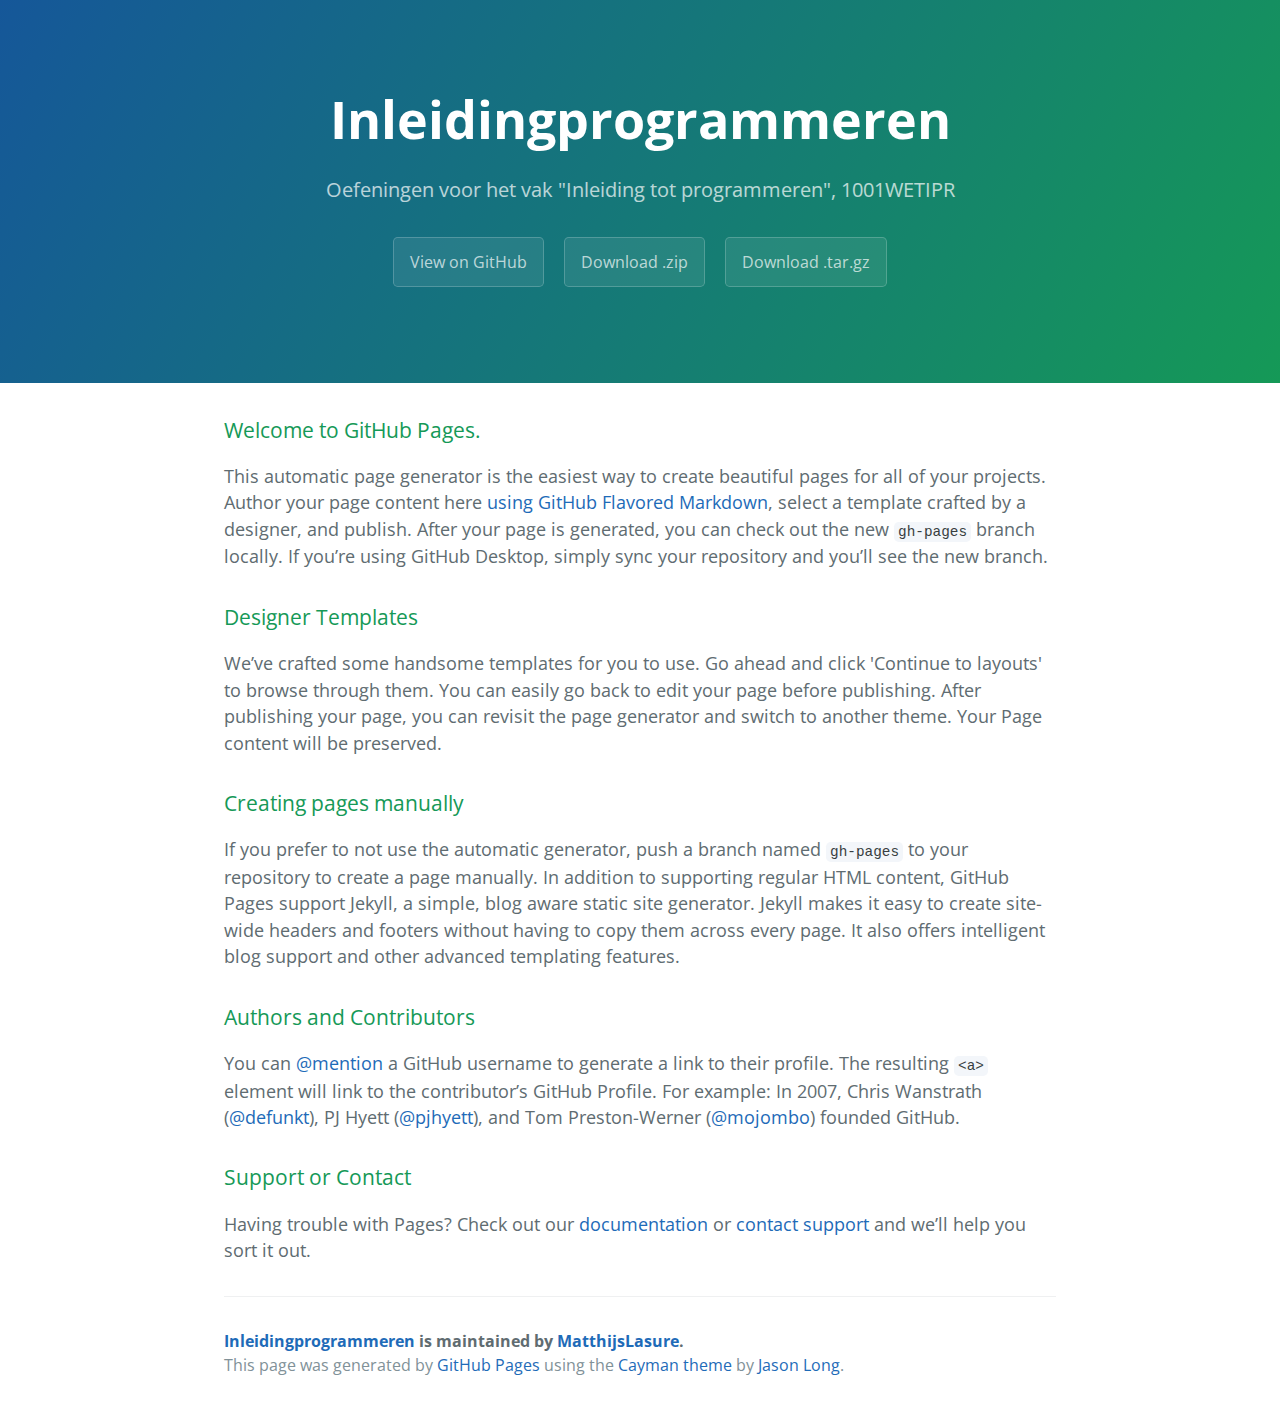
<file: index.html>
<!DOCTYPE html>
<html lang="en-us">
  <head>
    <meta charset="UTF-8">
    <title>Inleidingprogrammeren by MatthijsLasure</title>
    <meta name="viewport" content="width=device-width, initial-scale=1">
    <link rel="stylesheet" type="text/css" href="stylesheets/normalize.css" media="screen">
    <link href='https://fonts.googleapis.com/css?family=Open+Sans:400,700' rel='stylesheet' type='text/css'>
    <link rel="stylesheet" type="text/css" href="stylesheets/stylesheet.css" media="screen">
    <link rel="stylesheet" type="text/css" href="stylesheets/github-light.css" media="screen">
  </head>
  <body>
    <section class="page-header">
      <h1 class="project-name">Inleidingprogrammeren</h1>
      <h2 class="project-tagline">Oefeningen voor het vak &quot;Inleiding tot programmeren&quot;, 1001WETIPR</h2>
      <a href="https://github.com/MatthijsLasure/InleidingProgrammeren" class="btn">View on GitHub</a>
      <a href="https://github.com/MatthijsLasure/InleidingProgrammeren/zipball/master" class="btn">Download .zip</a>
      <a href="https://github.com/MatthijsLasure/InleidingProgrammeren/tarball/master" class="btn">Download .tar.gz</a>
    </section>

    <section class="main-content">
      <h3>
<a id="welcome-to-github-pages" class="anchor" href="#welcome-to-github-pages" aria-hidden="true"><span aria-hidden="true" class="octicon octicon-link"></span></a>Welcome to GitHub Pages.</h3>

<p>This automatic page generator is the easiest way to create beautiful pages for all of your projects. Author your page content here <a href="https://guides.github.com/features/mastering-markdown/">using GitHub Flavored Markdown</a>, select a template crafted by a designer, and publish. After your page is generated, you can check out the new <code>gh-pages</code> branch locally. If you’re using GitHub Desktop, simply sync your repository and you’ll see the new branch.</p>

<h3>
<a id="designer-templates" class="anchor" href="#designer-templates" aria-hidden="true"><span aria-hidden="true" class="octicon octicon-link"></span></a>Designer Templates</h3>

<p>We’ve crafted some handsome templates for you to use. Go ahead and click 'Continue to layouts' to browse through them. You can easily go back to edit your page before publishing. After publishing your page, you can revisit the page generator and switch to another theme. Your Page content will be preserved.</p>

<h3>
<a id="creating-pages-manually" class="anchor" href="#creating-pages-manually" aria-hidden="true"><span aria-hidden="true" class="octicon octicon-link"></span></a>Creating pages manually</h3>

<p>If you prefer to not use the automatic generator, push a branch named <code>gh-pages</code> to your repository to create a page manually. In addition to supporting regular HTML content, GitHub Pages support Jekyll, a simple, blog aware static site generator. Jekyll makes it easy to create site-wide headers and footers without having to copy them across every page. It also offers intelligent blog support and other advanced templating features.</p>

<h3>
<a id="authors-and-contributors" class="anchor" href="#authors-and-contributors" aria-hidden="true"><span aria-hidden="true" class="octicon octicon-link"></span></a>Authors and Contributors</h3>

<p>You can <a href="https://help.github.com/articles/basic-writing-and-formatting-syntax/#mentioning-users-and-teams" class="user-mention">@mention</a> a GitHub username to generate a link to their profile. The resulting <code>&lt;a&gt;</code> element will link to the contributor’s GitHub Profile. For example: In 2007, Chris Wanstrath (<a href="https://github.com/defunkt" class="user-mention">@defunkt</a>), PJ Hyett (<a href="https://github.com/pjhyett" class="user-mention">@pjhyett</a>), and Tom Preston-Werner (<a href="https://github.com/mojombo" class="user-mention">@mojombo</a>) founded GitHub.</p>

<h3>
<a id="support-or-contact" class="anchor" href="#support-or-contact" aria-hidden="true"><span aria-hidden="true" class="octicon octicon-link"></span></a>Support or Contact</h3>

<p>Having trouble with Pages? Check out our <a href="https://help.github.com/pages">documentation</a> or <a href="https://github.com/contact">contact support</a> and we’ll help you sort it out.</p>

      <footer class="site-footer">
        <span class="site-footer-owner"><a href="https://github.com/MatthijsLasure/InleidingProgrammeren">Inleidingprogrammeren</a> is maintained by <a href="https://github.com/MatthijsLasure">MatthijsLasure</a>.</span>

        <span class="site-footer-credits">This page was generated by <a href="https://pages.github.com">GitHub Pages</a> using the <a href="https://github.com/jasonlong/cayman-theme">Cayman theme</a> by <a href="https://twitter.com/jasonlong">Jason Long</a>.</span>
      </footer>

    </section>

  
  </body>
</html>
</file>
<file: stylesheets/stylesheet.css>
* {
  box-sizing: border-box; }

body {
  padding: 0;
  margin: 0;
  font-family: "Open Sans", "Helvetica Neue", Helvetica, Arial, sans-serif;
  font-size: 16px;
  line-height: 1.5;
  color: #606c71; }

a {
  color: #1e6bb8;
  text-decoration: none; }
  a:hover {
    text-decoration: underline; }

.btn {
  display: inline-block;
  margin-bottom: 1rem;
  color: rgba(255, 255, 255, 0.7);
  background-color: rgba(255, 255, 255, 0.08);
  border-color: rgba(255, 255, 255, 0.2);
  border-style: solid;
  border-width: 1px;
  border-radius: 0.3rem;
  transition: color 0.2s, background-color 0.2s, border-color 0.2s; }
  .btn + .btn {
    margin-left: 1rem; }

.btn:hover {
  color: rgba(255, 255, 255, 0.8);
  text-decoration: none;
  background-color: rgba(255, 255, 255, 0.2);
  border-color: rgba(255, 255, 255, 0.3); }

@media screen and (min-width: 64em) {
  .btn {
    padding: 0.75rem 1rem; } }

@media screen and (min-width: 42em) and (max-width: 64em) {
  .btn {
    padding: 0.6rem 0.9rem;
    font-size: 0.9rem; } }

@media screen and (max-width: 42em) {
  .btn {
    display: block;
    width: 100%;
    padding: 0.75rem;
    font-size: 0.9rem; }
    .btn + .btn {
      margin-top: 1rem;
      margin-left: 0; } }

.page-header {
  color: #fff;
  text-align: center;
  background-color: #159957;
  background-image: linear-gradient(120deg, #155799, #159957); }

@media screen and (min-width: 64em) {
  .page-header {
    padding: 5rem 6rem; } }

@media screen and (min-width: 42em) and (max-width: 64em) {
  .page-header {
    padding: 3rem 4rem; } }

@media screen and (max-width: 42em) {
  .page-header {
    padding: 2rem 1rem; } }

.project-name {
  margin-top: 0;
  margin-bottom: 0.1rem; }

@media screen and (min-width: 64em) {
  .project-name {
    font-size: 3.25rem; } }

@media screen and (min-width: 42em) and (max-width: 64em) {
  .project-name {
    font-size: 2.25rem; } }

@media screen and (max-width: 42em) {
  .project-name {
    font-size: 1.75rem; } }

.project-tagline {
  margin-bottom: 2rem;
  font-weight: normal;
  opacity: 0.7; }

@media screen and (min-width: 64em) {
  .project-tagline {
    font-size: 1.25rem; } }

@media screen and (min-width: 42em) and (max-width: 64em) {
  .project-tagline {
    font-size: 1.15rem; } }

@media screen and (max-width: 42em) {
  .project-tagline {
    font-size: 1rem; } }

.main-content :first-child {
  margin-top: 0; }
.main-content img {
  max-width: 100%; }
.main-content h1, .main-content h2, .main-content h3, .main-content h4, .main-content h5, .main-content h6 {
  margin-top: 2rem;
  margin-bottom: 1rem;
  font-weight: normal;
  color: #159957; }
.main-content p {
  margin-bottom: 1em; }
.main-content code {
  padding: 2px 4px;
  font-family: Consolas, "Liberation Mono", Menlo, Courier, monospace;
  font-size: 0.9rem;
  color: #383e41;
  background-color: #f3f6fa;
  border-radius: 0.3rem; }
.main-content pre {
  padding: 0.8rem;
  margin-top: 0;
  margin-bottom: 1rem;
  font: 1rem Consolas, "Liberation Mono", Menlo, Courier, monospace;
  color: #567482;
  word-wrap: normal;
  background-color: #f3f6fa;
  border: solid 1px #dce6f0;
  border-radius: 0.3rem; }
  .main-content pre > code {
    padding: 0;
    margin: 0;
    font-size: 0.9rem;
    color: #567482;
    word-break: normal;
    white-space: pre;
    background: transparent;
    border: 0; }
.main-content .highlight {
  margin-bottom: 1rem; }
  .main-content .highlight pre {
    margin-bottom: 0;
    word-break: normal; }
.main-content .highlight pre, .main-content pre {
  padding: 0.8rem;
  overflow: auto;
  font-size: 0.9rem;
  line-height: 1.45;
  border-radius: 0.3rem; }
.main-content pre code, .main-content pre tt {
  display: inline;
  max-width: initial;
  padding: 0;
  margin: 0;
  overflow: initial;
  line-height: inherit;
  word-wrap: normal;
  background-color: transparent;
  border: 0; }
  .main-content pre code:before, .main-content pre code:after, .main-content pre tt:before, .main-content pre tt:after {
    content: normal; }
.main-content ul, .main-content ol {
  margin-top: 0; }
.main-content blockquote {
  padding: 0 1rem;
  margin-left: 0;
  color: #819198;
  border-left: 0.3rem solid #dce6f0; }
  .main-content blockquote > :first-child {
    margin-top: 0; }
  .main-content blockquote > :last-child {
    margin-bottom: 0; }
.main-content table {
  display: block;
  width: 100%;
  overflow: auto;
  word-break: normal;
  word-break: keep-all; }
  .main-content table th {
    font-weight: bold; }
  .main-content table th, .main-content table td {
    padding: 0.5rem 1rem;
    border: 1px solid #e9ebec; }
.main-content dl {
  padding: 0; }
  .main-content dl dt {
    padding: 0;
    margin-top: 1rem;
    font-size: 1rem;
    font-weight: bold; }
  .main-content dl dd {
    padding: 0;
    margin-bottom: 1rem; }
.main-content hr {
  height: 2px;
  padding: 0;
  margin: 1rem 0;
  background-color: #eff0f1;
  border: 0; }

@media screen and (min-width: 64em) {
  .main-content {
    max-width: 64rem;
    padding: 2rem 6rem;
    margin: 0 auto;
    font-size: 1.1rem; } }

@media screen and (min-width: 42em) and (max-width: 64em) {
  .main-content {
    padding: 2rem 4rem;
    font-size: 1.1rem; } }

@media screen and (max-width: 42em) {
  .main-content {
    padding: 2rem 1rem;
    font-size: 1rem; } }

.site-footer {
  padding-top: 2rem;
  margin-top: 2rem;
  border-top: solid 1px #eff0f1; }

.site-footer-owner {
  display: block;
  font-weight: bold; }

.site-footer-credits {
  color: #819198; }

@media screen and (min-width: 64em) {
  .site-footer {
    font-size: 1rem; } }

@media screen and (min-width: 42em) and (max-width: 64em) {
  .site-footer {
    font-size: 1rem; } }

@media screen and (max-width: 42em) {
  .site-footer {
    font-size: 0.9rem; } }
</file>
<file: stylesheets/github-light.css>
/*
The MIT License (MIT)

Copyright (c) 2015 GitHub, Inc.

Permission is hereby granted, free of charge, to any person obtaining a copy
of this software and associated documentation files (the "Software"), to deal
in the Software without restriction, including without limitation the rights
to use, copy, modify, merge, publish, distribute, sublicense, and/or sell
copies of the Software, and to permit persons to whom the Software is
furnished to do so, subject to the following conditions:

The above copyright notice and this permission notice shall be included in all
copies or substantial portions of the Software.

THE SOFTWARE IS PROVIDED "AS IS", WITHOUT WARRANTY OF ANY KIND, EXPRESS OR
IMPLIED, INCLUDING BUT NOT LIMITED TO THE WARRANTIES OF MERCHANTABILITY,
FITNESS FOR A PARTICULAR PURPOSE AND NONINFRINGEMENT. IN NO EVENT SHALL THE
AUTHORS OR COPYRIGHT HOLDERS BE LIABLE FOR ANY CLAIM, DAMAGES OR OTHER
LIABILITY, WHETHER IN AN ACTION OF CONTRACT, TORT OR OTHERWISE, ARISING FROM,
OUT OF OR IN CONNECTION WITH THE SOFTWARE OR THE USE OR OTHER DEALINGS IN THE
SOFTWARE.

*/

.pl-c /* comment */ {
  color: #969896;
}

.pl-c1      /* constant, markup.raw, meta.diff.header, meta.module-reference, meta.property-name, support, support.constant, support.variable, variable.other.constant */,
.pl-s .pl-v /* string variable */ {
  color: #0086b3;
}

.pl-e  /* entity */,
.pl-en /* entity.name */ {
  color: #795da3;
}

.pl-s .pl-s1 /* string source */,
.pl-smi      /* storage.modifier.import, storage.modifier.package, storage.type.java, variable.other, variable.parameter.function */ {
  color: #333;
}

.pl-ent /* entity.name.tag */ {
  color: #63a35c;
}

.pl-k /* keyword, storage, storage.type */ {
  color: #a71d5d;
}

.pl-pds              /* punctuation.definition.string, string.regexp.character-class */,
.pl-s                /* string */,
.pl-s .pl-pse .pl-s1 /* string punctuation.section.embedded source */,
.pl-sr               /* string.regexp */,
.pl-sr .pl-cce       /* string.regexp constant.character.escape */,
.pl-sr .pl-sra       /* string.regexp string.regexp.arbitrary-repitition */,
.pl-sr .pl-sre       /* string.regexp source.ruby.embedded */ {
  color: #183691;
}

.pl-v /* variable */ {
  color: #ed6a43;
}

.pl-id /* invalid.deprecated */ {
  color: #b52a1d;
}

.pl-ii /* invalid.illegal */ {
  background-color: #b52a1d;
  color: #f8f8f8;
}

.pl-sr .pl-cce /* string.regexp constant.character.escape */ {
  color: #63a35c;
  font-weight: bold;
}

.pl-ml /* markup.list */ {
  color: #693a17;
}

.pl-mh        /* markup.heading */,
.pl-mh .pl-en /* markup.heading entity.name */,
.pl-ms        /* meta.separator */ {
  color: #1d3e81;
  font-weight: bold;
}

.pl-mq /* markup.quote */ {
  color: #008080;
}

.pl-mi /* markup.italic */ {
  color: #333;
  font-style: italic;
}

.pl-mb /* markup.bold */ {
  color: #333;
  font-weight: bold;
}

.pl-md /* markup.deleted, meta.diff.header.from-file */ {
  background-color: #ffecec;
  color: #bd2c00;
}

.pl-mi1 /* markup.inserted, meta.diff.header.to-file */ {
  background-color: #eaffea;
  color: #55a532;
}

.pl-mdr /* meta.diff.range */ {
  color: #795da3;
  font-weight: bold;
}

.pl-mo /* meta.output */ {
  color: #1d3e81;
}
</file>
